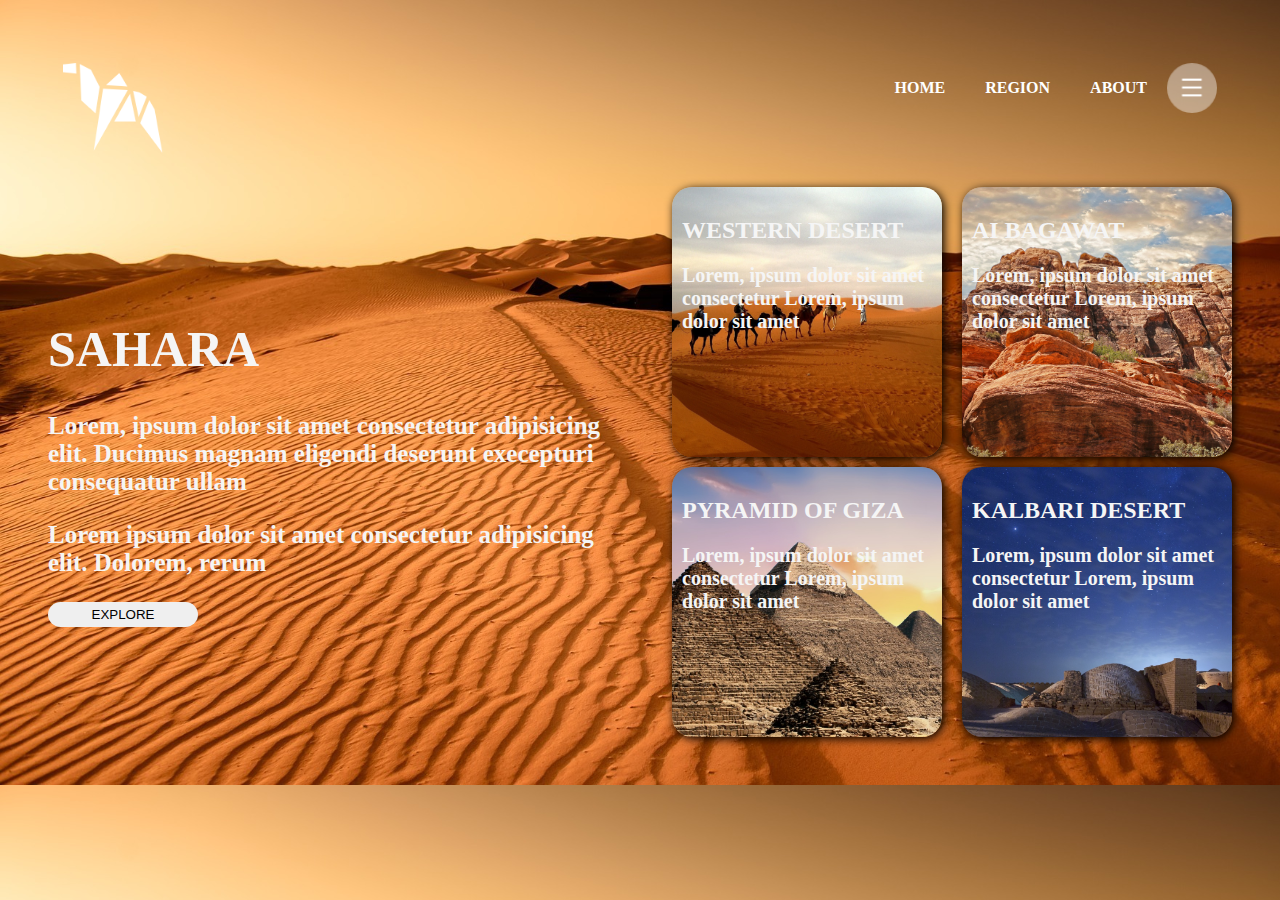
<file: CSS 6/index.html>
<!DOCTYPE html>
<html lang="en">
<head>
    <meta charset="UTF-8">
    <meta http-equiv="X-UA-Compatible" content="IE=edge">
    <meta name="viewport" content="width=device-width, initial-scale=1.0">
    <title>SAHARA DESERT</title>
    <link rel="stylesheet" href="./index.css">
</head>
<body>
    <div class="container">
        <div class="logo">
            <img src="./logo.png" alt="" width="100px">
        </div>
        <div class="home">
            <ul>
                <li>HOME</li>
                <li>REGION</li>
                <li>ABOUT</li>
            </ul>
            <img src="./menu.png" alt="" width="50px" height="50px">
        </div>
    </div>
    <div class="about">
       <div class="sahara">
        <h1>SAHARA</h1>
        <p>Lorem, ipsum dolor sit amet consectetur adipisicing elit. Ducimus magnam eligendi deserunt execepturi consequatur ullam</p>
        <p>Lorem ipsum dolor sit amet consectetur adipisicing elit. Dolorem, rerum</p>
        <input type="button" value="EXPLORE" class="btn">
       </div>
       <div class="pic">
         <div class="pic1">
            <h2>WESTERN DESERT</h2>
            <p class="size">Lorem, ipsum dolor sit amet consectetur Lorem, ipsum dolor sit amet</p>
         </div>
         <div class="pic2">
            <h2>AI BAGAWAT</h1>
            <p class="size">Lorem, ipsum dolor sit amet consectetur Lorem, ipsum dolor sit amet</p>
         </div>
         <div class="pic3">
            <h2>PYRAMID OF GIZA</h2>
                <p class="size">Lorem, ipsum dolor sit amet consectetur Lorem, ipsum dolor sit amet</p>
         </div>
         <div class="pic4">
            <h2>KALBARI DESERT</h2>
            <p class="size">Lorem, ipsum dolor sit amet consectetur Lorem, ipsum dolor sit amet</p>
         </div>
       </div>
    </div>
</body>
</html>
</file>
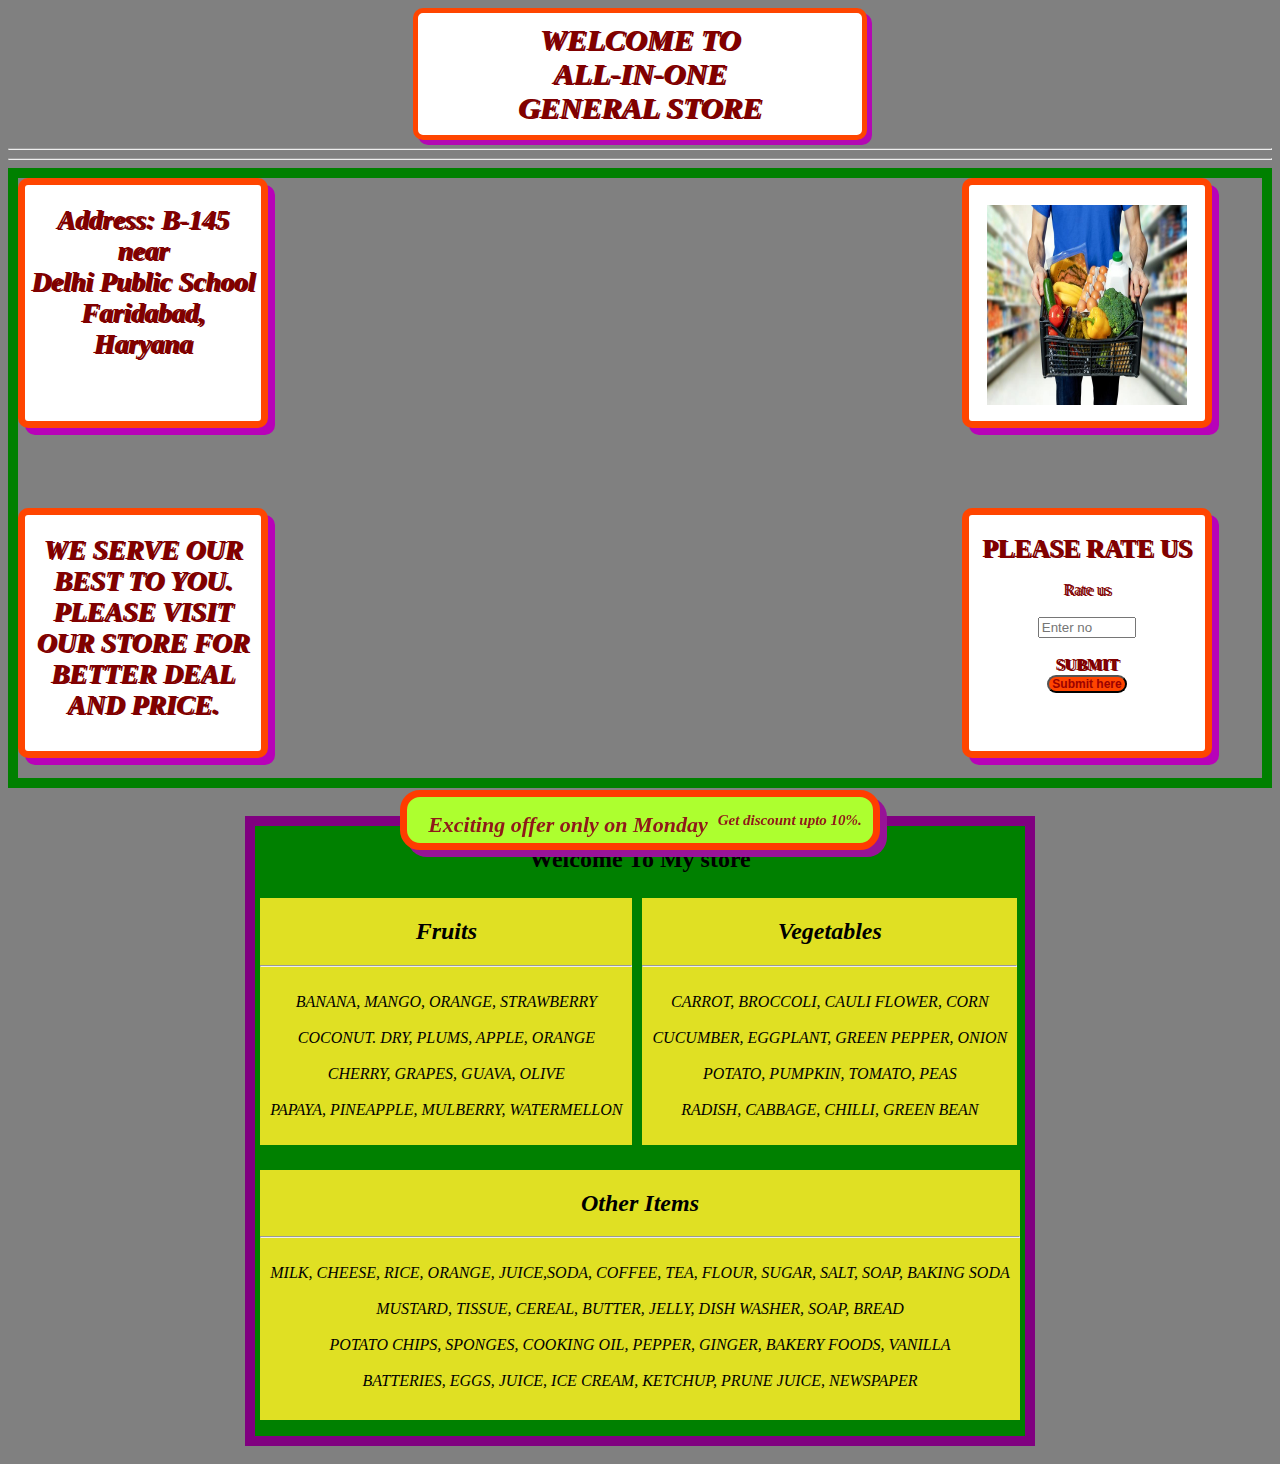
<file: CSS3/index.html>
<!DOCTYPE html>
<html lang="en">
<head>
    <meta charset="UTF-8">
    <meta http-equiv="X-UA-Compatible" content="IE=edge">
    <meta name="viewport" content="width=device-width, initial-scale=1.0">
    <title>Assessment 3</title>
    <link rel="stylesheet" href="style.css">
</head>
<body>

    <div  class="container" >

        <header>
            <span>WELCOME TO</span>
            <br>
            <span>ALL-IN-ONE</span>
            <br>
            <span>GENERAL STORE</span>
        </header>

    </div>

    <hr>
    <hr>
    <section class="mainbox" >
        <div class="b1" >
            <span>Address: B-145 near</span>
            <br>
            <span>Delhi Public School</span>
            <br>
            <span>Faridabad,</span>
            <br>
            <span>Haryana</span>
        </div>
        <div class="b2" > 
            <img src="food.jpg" alt="Delivery">
        </div>
        <div class="b3" >
            <span>WE SERVE OUR BEST TO YOU.</span>
            <br>
            <span>PLEASE VISIT OUR STORE FOR BETTER DEAL AND PRICE.</span>
        </div>
        <div class="b4" >  
            <span class="heading" >PLEASE RATE US</span>
            <br>
            <br>
            <form action="rating">Rate us</form>
            <br>
            <input class="enter"  type="number"  name="rating" placeholder="Enter no" >
            <br>
            <br>
            <label for="SUBMIT">SUBMIT</label>
            <br>
            <input class="submit"  type="submit" value="Submit here" >
            <br>
            <br>
        </div>
        <div class="card" >
            <span class="c1" >Exciting offer only on Monday</span>
            <span class="c2" >Get discount upto 10%.</span>
        </div>
    </section>

    <br>
    <section class="store">
      <div class="store-info">
        <h2>Welcome To My store</h2>
        <section class="store-items">
          <div>
            <h2>Fruits</h2>
            <hr>
            <p>
              BANANA, MANGO, ORANGE, STRAWBERRY <br><br>
              COCONUT. DRY, PLUMS, APPLE, ORANGE <br><br>
              CHERRY, GRAPES, GUAVA, OLIVE <br><br>
              PAPAYA, PINEAPPLE, MULBERRY, WATERMELLON
            </p>
          </div>
          <div>
            <h2>Vegetables</h2>
            <hr>
            <p>
              CARROT, BROCCOLI, CAULI FLOWER, CORN <br><br>
              CUCUMBER, EGGPLANT, GREEN PEPPER, ONION <br><br>
              POTATO, PUMPKIN, TOMATO, PEAS <br><br>
              RADISH, CABBAGE, CHILLI, GREEN BEAN
            </p>
          </div>
        </section>
        <div class="others">
          <h2>Other Items</h2>
          <hr>
          <p>
            MILK, CHEESE, RICE, ORANGE, JUICE,SODA, COFFEE, TEA, FLOUR, SUGAR, SALT, SOAP, BAKING SODA <br><br>
            MUSTARD, TISSUE, CEREAL, BUTTER, JELLY, DISH WASHER, SOAP, BREAD <br><br>
            POTATO CHIPS, SPONGES, COOKING OIL, PEPPER, GINGER, BAKERY FOODS, VANILLA <br><br>
            BATTERIES, EGGS, JUICE, ICE CREAM, KETCHUP, PRUNE JUICE, NEWSPAPER
          </p>
        </div>
      </div>
    </section>
    
</body>
</html>
</file>
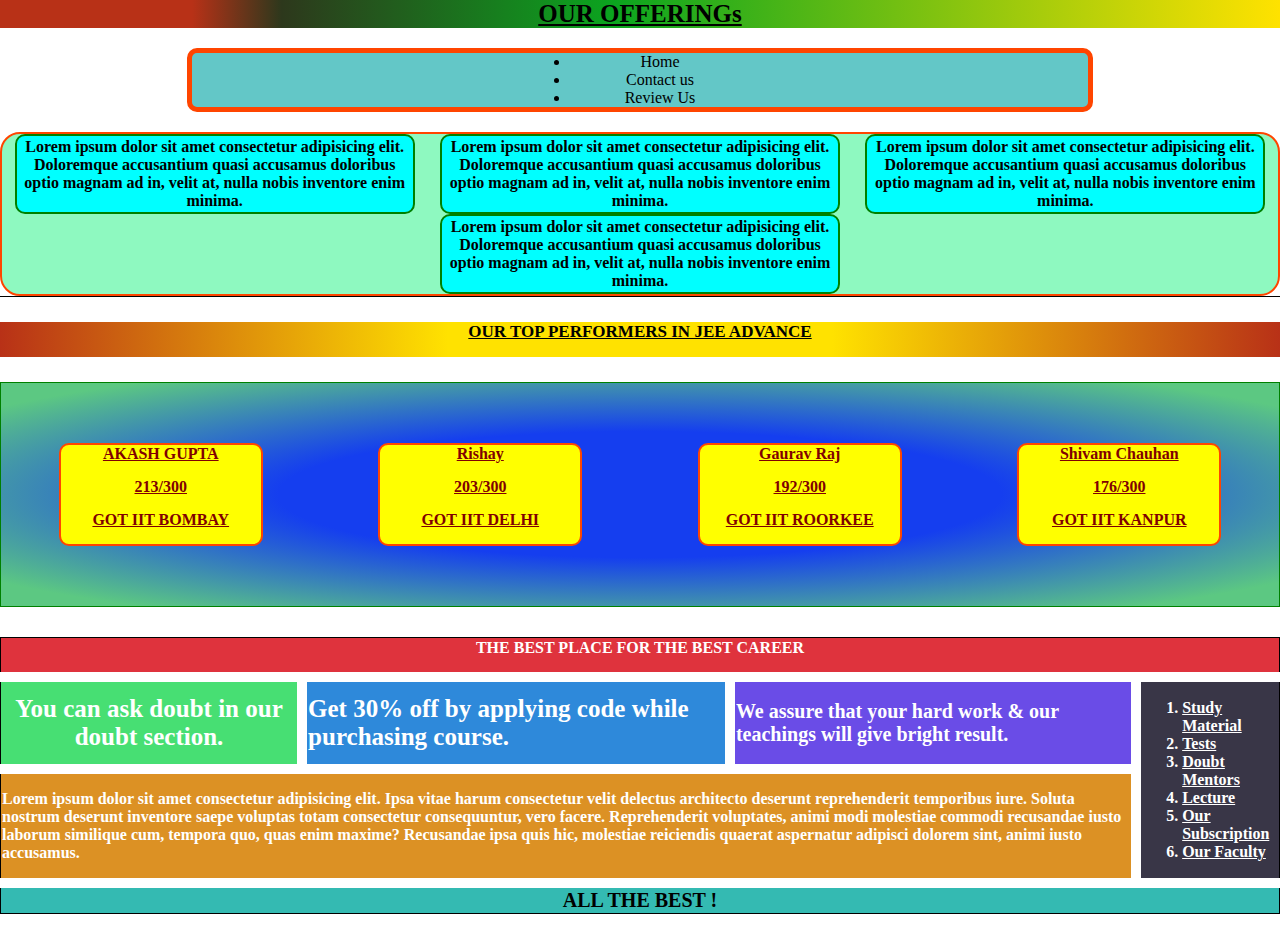
<file: CSS4/index.html>
<!DOCTYPE html>
<html lang="en">
  <head>
    <meta charset="UTF-8" />
    <meta http-equiv="X-UA-Compatible" content="IE=edge" />
    <meta name="viewport" content="width=device-width, initial-scale=1.0" />
    <title>Assessment 4</title>
    <link rel="stylesheet" href="index.css" />
  </head>
  <body>
    <header id="head">
      <span>OUR OFFERINGs</span>
    </header>
    <div id="container-1">
      <section class="section-1">
        <ul>
          <li>Home</li>
          <li>Contact us</li>
          <li>Review Us</li>
        </ul>
      </section>
      <section class="paragraphs">
        <p>
          Lorem ipsum dolor sit amet consectetur adipisicing elit. Doloremque
          accusantium quasi accusamus doloribus optio magnam ad in, velit at,
          nulla nobis inventore enim minima.
        </p>
        <p>
          Lorem ipsum dolor sit amet consectetur adipisicing elit. Doloremque
          accusantium quasi accusamus doloribus optio magnam ad in, velit at,
          nulla nobis inventore enim minima.
        </p>
        <p>
          Lorem ipsum dolor sit amet consectetur adipisicing elit. Doloremque
          accusantium quasi accusamus doloribus optio magnam ad in, velit at,
          nulla nobis inventore enim minima.
        </p>
        <p>
          Lorem ipsum dolor sit amet consectetur adipisicing elit. Doloremque
          accusantium quasi accusamus doloribus optio magnam ad in, velit at,
          nulla nobis inventore enim minima.
        </p>
      </section>
    </div>
    <section id="heading-2">
      <span>OUR TOP PERFORMERS IN JEE ADVANCE</span>
    </section>
    <div id="boxes">
      <div class="box">
        <span>AKASH GUPTA</span>
        <span>213/300</span>
        <span>GOT IIT BOMBAY</span>
      </div>
      <div class="box">
        <span>Rishay</span>
        <span>203/300</span>
        <span>GOT IIT DELHI</span>
      </div>
      <div class="box">
        <span>Gaurav Raj</span>
        <span>192/300</span>
        <span>GOT IIT ROORKEE</span>
      </div>
      <div class="box">
        <span>Shivam Chauhan</span>
        <span>176/300</span>
        <span>GOT IIT KANPUR</span>
      </div>
    </div>
    <table>
      <thead>
        <th id="heading" colspan="4">THE BEST PLACE FOR THE BEST CAREER</th>
      </thead>
      <tbody>
        <tr class="row-1">
          <th id="cell-1" class="cell">You can ask doubt in our doubt section.</th>
          <td id="cell-2" class="cell">Get 30% off by applying code while purchasing course.</td>
          <td id="cell-3" class="cell">
            We assure that your hard work & our teachings will give bright
            result.
          </td>
          <td id="cell-4" class="cell" rowspan="2">
            <ol>
              <li>Study Material</li>
              <li>Tests</li>
              <li>Doubt Mentors</li>
              <li>Lecture</li>
              <li>Our Subscription</li>
              <li>Our Faculty</li>
            </ol>
          </td>
        </tr>
        <tr class="row-2">
          <td id="cell-5" class="cell" colspan="3">
            Lorem ipsum dolor sit amet consectetur adipisicing elit. Ipsa vitae
            harum consectetur velit delectus architecto deserunt reprehenderit
            temporibus iure. Soluta nostrum deserunt inventore saepe voluptas
            totam consectetur consequuntur, vero facere. Reprehenderit
            voluptates, animi modi molestiae commodi recusandae iusto laborum
            similique cum, tempora quo, quas enim maxime? Recusandae ipsa quis
            hic, molestiae reiciendis quaerat aspernatur adipisci dolorem sint,
            animi iusto accusamus.
          </td>
        </tr>
      </tbody>
      <tfoot>
        <tr>
          <td colspan="4">ALL THE BEST !</td>
        </tr>
      </tfoot>
    </table>
  </body>
</html>
</file>
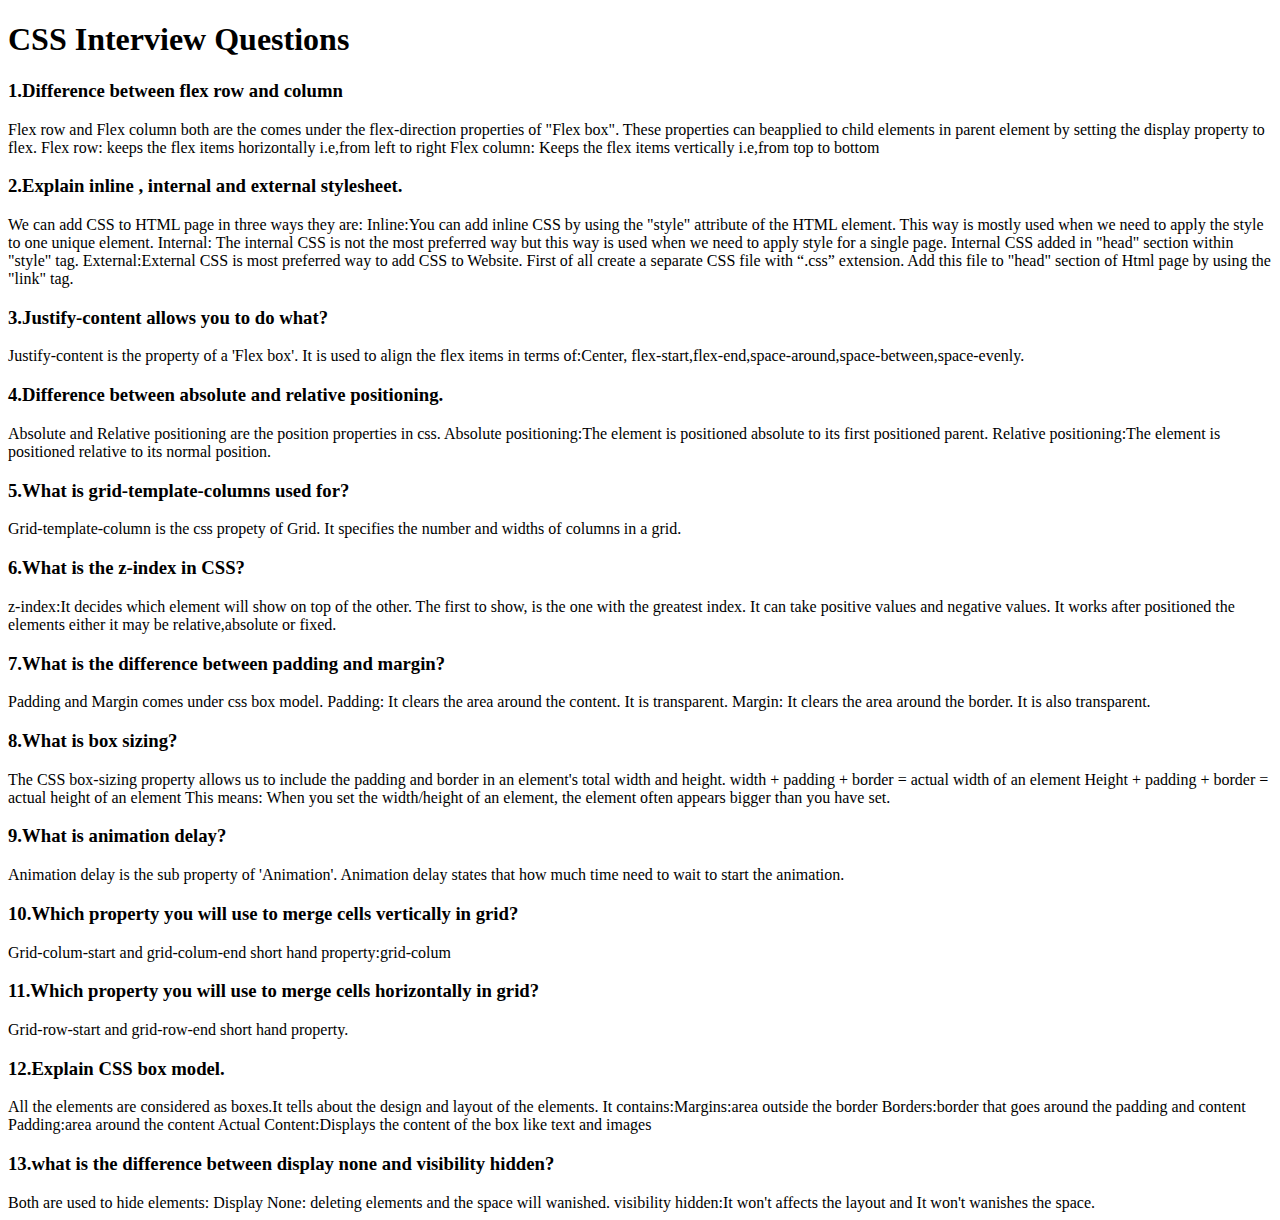
<file: DAY 3/index.html>
<!DOCTYPE html>
<html lang="en">
<head>
    <meta charset="UTF-8">
    <meta http-equiv="X-UA-Compatible" content="IE=edge">
    <meta name="viewport" content="width=device-width, initial-scale=1.0">
    <title>Day3</title>
</head>
<body>
    <h1>CSS Interview Questions</h1>
    <h3>1.Difference between flex row and column</h3>

    Flex row and Flex column both are the comes under the flex-direction properties of "Flex box".
        These properties can beapplied to child elements in parent element by setting the display property to flex.   
     Flex row: keeps the flex items horizontally i.e,from left to right
    Flex column: Keeps the flex items vertically i.e,from top to bottom


    <h3>2.Explain inline , internal and external stylesheet.</h3>

    We can add CSS to HTML page in three ways they are:
        Inline:You can add inline CSS by using the "style" attribute of the HTML element. 
             This way is mostly used when we need to apply the style to one unique element.
        Internal: The internal CSS is not the most preferred way but this way is used when we need to apply style for a single page. 
              Internal CSS added in "head" section  within  "style" tag.
        External:External CSS is most preferred  way to add CSS to Website. 
             First  of all create a separate CSS file with “.css” extension.
            Add this file to "head" section of  Html page by using the "link"  tag.

    <h3>3.Justify-content allows you to do what?</h3>
    
    Justify-content is the property of a 'Flex box'.
         It is used to align the flex items in terms of:Center, flex-start,flex-end,space-around,space-between,space-evenly.

    <h3>4.Difference between absolute and relative positioning.</h3>
    
    Absolute and Relative positioning are the position properties in css.
    Absolute positioning:The element is positioned absolute to its first positioned parent.
    Relative positioning:The element is positioned relative to its normal position.

    <h3>5.What is grid-template-columns used for?</h3>
    
    Grid-template-column is the css propety of Grid.
    It specifies the number and widths of columns in a grid. 

    <h3>6.What is the z-index in CSS?</h3>
    
    z-index:It decides which element will show on top of the other. The first to show, is the one with the greatest index.
    It can take positive values and negative values.
    It works after positioned the elements either it may be relative,absolute or fixed.

    <h3>7.What is the difference between padding and margin?</h3>
     
    Padding and Margin comes under css box model.
    Padding: It clears the area around the content.
    It is transparent.
    Margin: It clears the area around the border.
    It is also transparent.

    <h3>8.What is box sizing?</h3>
    
    The CSS box-sizing property allows us to include the padding and border in an element's total width and height.
    width + padding + border = actual width of an element
    Height + padding + border = actual height of an element
    This means: When you set the width/height of an element, the element often appears bigger than you have set.

    <h3>9.What is animation delay?</h3>
    
    Animation delay is the sub property of 'Animation'.
     Animation delay states that how much time need to wait to start the animation.
         

    <h3>10.Which property you will use to merge cells vertically in grid?</h3>
    
    Grid-colum-start and grid-colum-end short hand property:grid-colum

    <h3>11.Which property you will use to merge cells horizontally in grid?</h3>
    
    Grid-row-start and grid-row-end short hand property.

    <h3>12.Explain CSS box model.</h3>
    
    All the elements are considered as boxes.It tells about the design and layout of the elements.
    It contains:Margins:area outside the border
    Borders:border that goes around the padding and content
    Padding:area around the content
    Actual Content:Displays the content of the box like text and images  
         
    <h3>13.what is the difference between display none and visibility hidden?</h3>
    
    Both are used to hide elements:
        Display None: deleting elements and the space will wanished.
        visibility hidden:It won't affects the layout  and It won't wanishes the space.
</body>
</html>
</file>
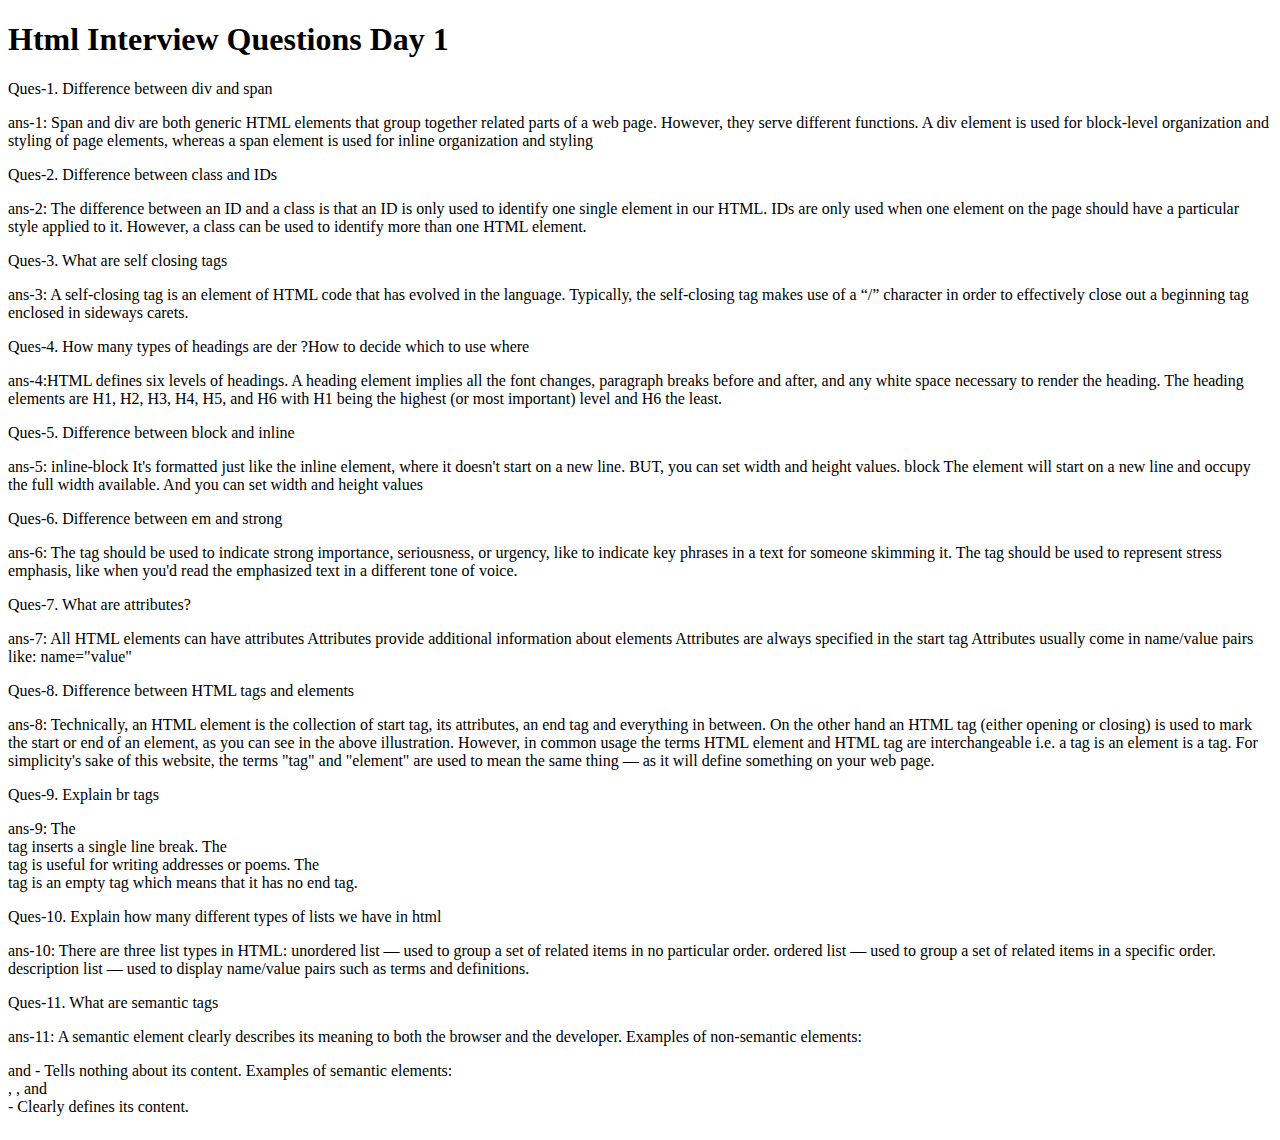
<file: HTML DAY 1/index.html>
<!DOCTYPE html>
<html lang="en">
<head>
    <meta charset="UTF-8">
    <meta http-equiv="X-UA-Compatible" content="IE=edge">
    <meta name="viewport" content="width=device-width, initial-scale=1.0">
    <title>html DAY 1</title>
</head>
<body>
    <h1>Html Interview Questions Day 1</h1>
    <p></p>

    Ques-1. Difference between div and span
    <p>ans-1: Span and div are both generic HTML elements that group together related parts of a web page. 
        However, they serve different functions. A div element is used for block-level organization and styling of page elements, 
        whereas a span element is used for inline organization and styling</p>
    Ques-2. Difference between class and IDs
    <p> ans-2: The difference between an ID and a class is that an ID is only used to identify one single element in our HTML. 
        IDs are only used when one element on the page should have a particular style applied to it. 
        However, a class can be used to identify more than one HTML element.</p>
    Ques-3. What are self closing tags
    <p> ans-3: A self-closing tag is an element of HTML code that has evolved in the language. 
        Typically, the self-closing tag makes use of a “/” character in order to 
        effectively close out a beginning tag enclosed in sideways carets.</p>
    Ques-4. How many types of headings are der ?How to decide which to use where 
    <p>ans-4:HTML defines six levels of headings. A heading element implies all the font changes, paragraph breaks before and after, 
        and any white space necessary to render the heading. 
        The heading elements are H1, H2, H3, H4, H5, and H6 with H1 being the highest (or most important) level and H6 the least.</p>
    Ques-5. Difference between block and inline
    <p>ans-5: inline-block It's formatted just like the inline element, where it doesn't start on a new line.
         BUT, you can set width and height values. block The element will start on a new line and occupy the full width available. 
         And you can set width and height values</p>
    Ques-6. Difference between em and strong
    <p>ans-6: The  tag should be used to indicate strong importance, seriousness, or urgency, 
        like to indicate key phrases in a text for someone skimming it.
         The  tag should be used to represent stress emphasis, like when you'd read the emphasized text in a different tone of voice.</p>
    Ques-7. What are attributes?
    <p>ans-7: All HTML elements can have attributes
    Attributes provide additional information about elements
    Attributes are always specified in the start tag
    Attributes usually come in name/value pairs like: name="value"</p>
    
    Ques-8. Difference between HTML tags and elements
    <p> ans-8: Technically, an HTML element is the collection of start tag, its attributes, an end tag and everything in between. 
        On the other hand an HTML tag (either opening or closing) is used to mark the start or end of an element, 
        as you can see in the above illustration.
    However, in common usage the terms HTML element and HTML tag are interchangeable i.e. a tag is an element is a tag.
     For simplicity's sake of this website, the terms "tag" and "element" are used to mean the same thing — as it will define 
     something on your web page.</p>
    
    Ques-9. Explain br tags
    <p>ans-9: The <br> tag inserts a single line break. 
        The <br> tag is useful for writing addresses or poems.
         The <br> tag is an empty tag which means that it has no end tag.</p>
    Ques-10. Explain how many different types of lists we have in html 
    <p> ans-10: There are three list types in HTML: 
        unordered list — used to group a set of related items in no particular order. 
        ordered list — used to group a set of related items in a specific order. 
        description list — used to display name/value pairs such as terms and definitions.</p>
    Ques-11. What are semantic tags
    <p>ans-11: A semantic element clearly describes its meaning to both the browser and the developer.
         Examples of non-semantic elements: <div> and <span> - Tells nothing about its content.
         Examples of semantic elements: <form> , <table> , and <article> - Clearly defines its content.</p>

</body>
</html>
</file>
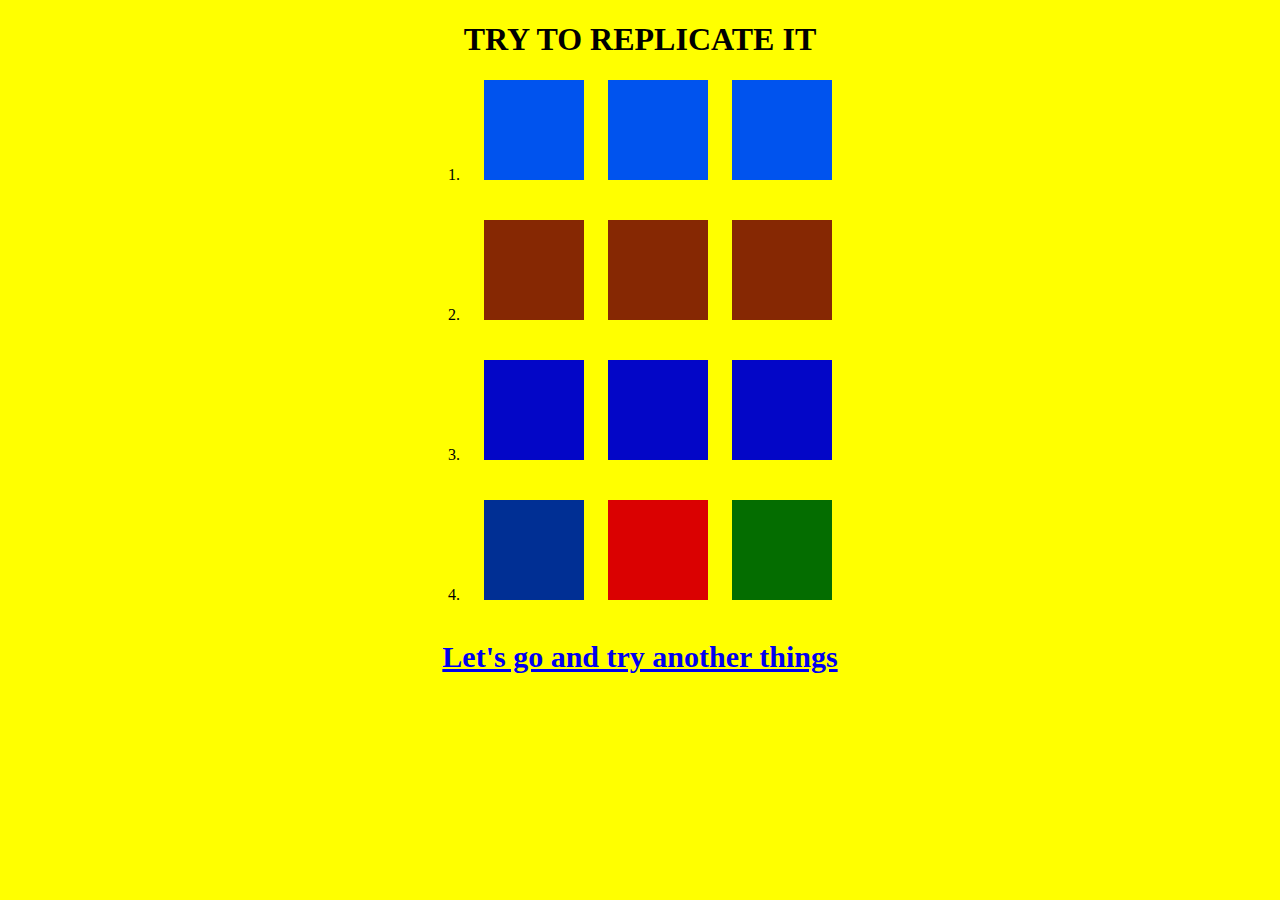
<file: css 5/index1.html>
<!DOCTYPE html>
<html lang="en">
<head>
    <meta charset="UTF-8">
    <meta http-equiv="X-UA-Compatible" content="IE=edge">
    <meta name="viewport" content="width=device-width, initial-scale=1.0">
    <title>ASSESSMENT CSS 5</title>
    <link rel="stylesheet" href="./index1.css">
</head>
<body>
    <h1>TRY TO REPLICATE IT</h1>
    <div>
        1.
        <div class="box"></div>
        <div class="box"></div>
        <div class="box"></div>
    </div> 

    <br><br>
    <div>
        2.
        <div class="box2"></div>
        <div class="box2"></div>
        <div class="box2"></div>
    </div> 
    <br><br>
    <div>
        3.
        <div class="box3"></div>
        <div class="box3"></div>
        <div class="box3"></div>
    </div>
    <br><br>
    <div>
        4.
        <div class="box4"></div>
        <div class="box5"></div>
        <div class="box6"></div>
    </div>
    <br><br>
    <a href="./index2.html">Let's go and try another things</a>
</body>
</html>
</file>
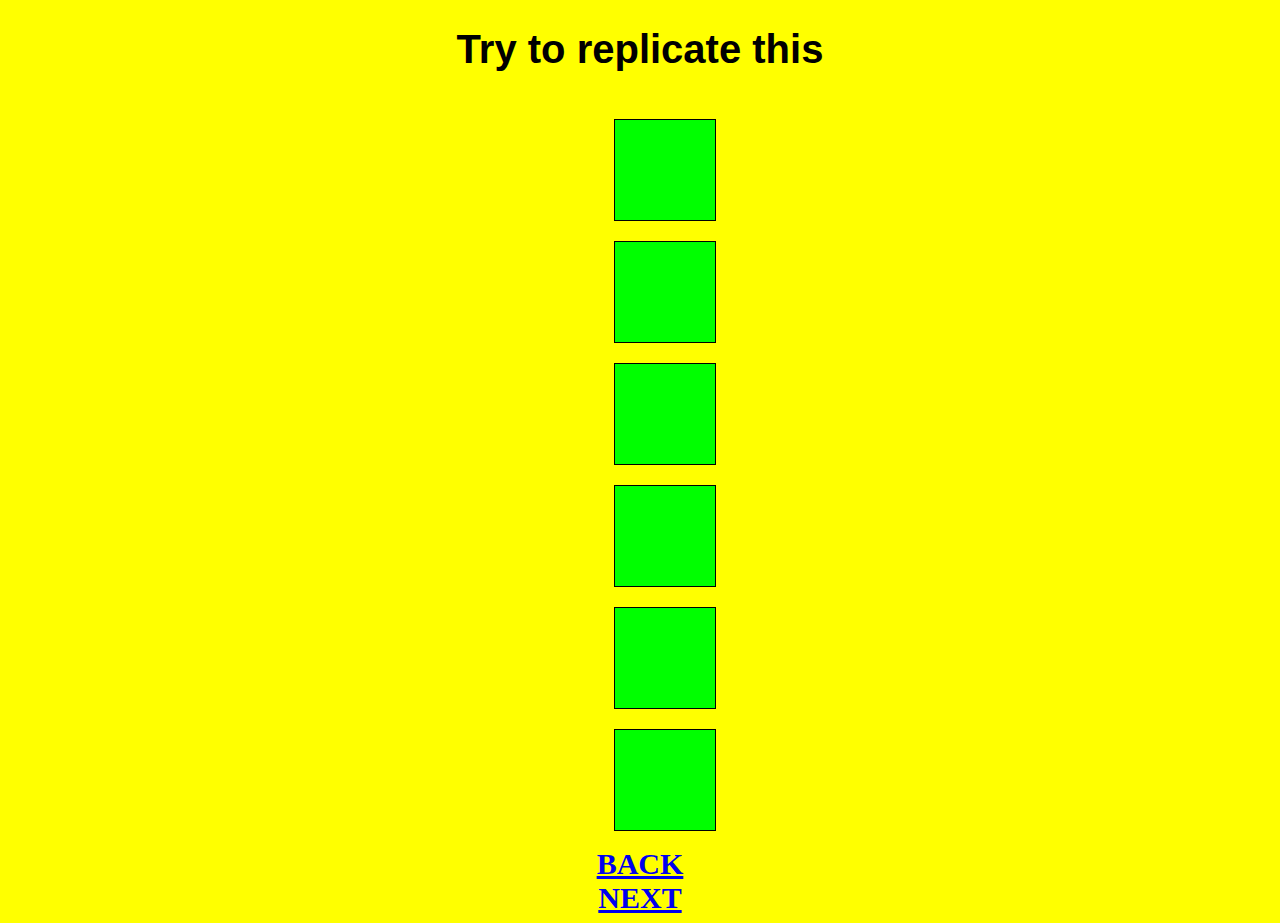
<file: css 5/index2.html>
<!DOCTYPE html>
<html lang="en">
<head>
    <meta charset="UTF-8">
    <meta http-equiv="X-UA-Compatible" content="IE=edge">
    <meta name="viewport" content="width=device-width, initial-scale=1.0">
    <title>CSS 5 </title>
    <link rel="stylesheet" href="./index2.css">
</head>
<body>
    <h1>Try to replicate this</h1>
    <div>
       <ol type="1" class="main">
        <li class="box box1"></li>
        <li class="box box2"></li>
        <li class="box box1"></li>
        <li class="box box1"></li>
        <li class="box box1"></li>
        <li class="box box1"></li>
       </ol>
    </div>
    <a href="./index1.html">BACK</a>
    <br>
    <a href="./index3.html">NEXT</a>
    
</body>
</html>
</file>
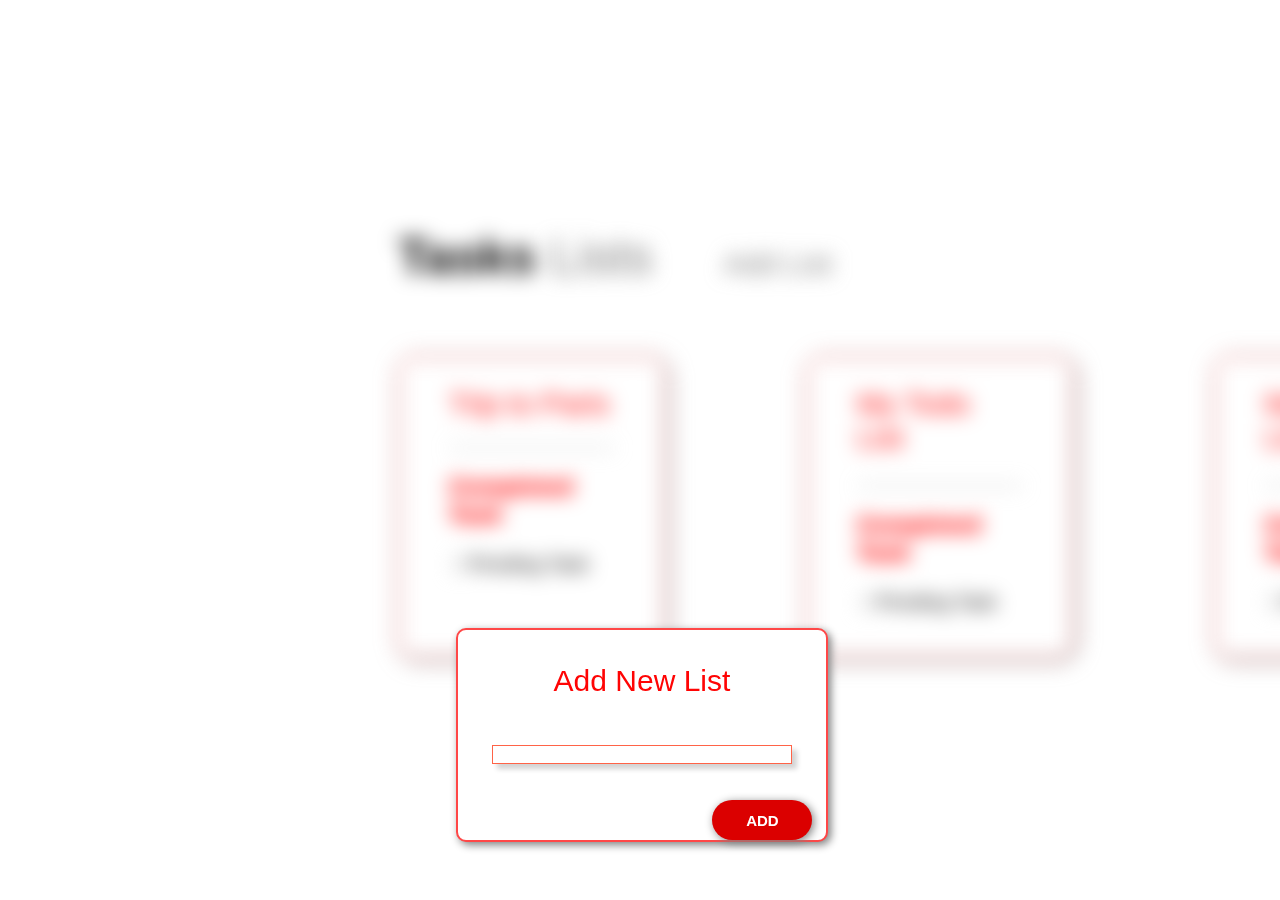
<file: CSS Project 2/addlist.html>
<!DOCTYPE html>
<html lang="en">
<head>
    <meta charset="UTF-8">
    <meta http-equiv="X-UA-Compatible" content="IE=edge">
    <meta name="viewport" content="width=device-width, initial-scale=1.0">
    <title>Add New List</title>
    <link rel="stylesheet" href="addlist.css">
</head>
<body>
    
    <div class="filter" >
        <div class="head">
            <p class="taskslist" ><span class="b" >Tasks</span> Lists</p>
            <p class="addlist" > <a href="addlist.html"><i class="fa-solid fa-circle-plus" style="color: #FF0000 ;"></i></a> <span class="head2" >Add List</span></p>
            </div>
            <div class="main">
                <div class="one1">
                    <a class="line" href="paris.html">Trip to Paris</a>
                    <br>
                    <br>
                    <hr>
                    <p class="two">Completed Task</p>
                    <p class="box" ><input type="checkbox"><span>Pending Task</span></p>
                </div>
                <div class="one" >
                    <p class="line">My Todo List</p>
                    <hr>
                    <p class="two">Completed Task</p>
                    <p class="box" ><input type="checkbox"><span>Pending Task</span></p>
                </div>
                <div class="one">
                    <p class="line">My Todo List</p>
                    <hr>
                    <p class="two">Completed Task</p>
                    <p class="box" ><input type="checkbox"><span>Pending Task</span></p>
                </div>
            </div>
         
    </div>

    <div class="filter-a"><br> Add New List <br><br>
        <input type="text" class="textbox"> <br><br>
         <div class="filter-b"> 
            <b>ADD</b></a>
    </div>      
</body>
</html>
</file>
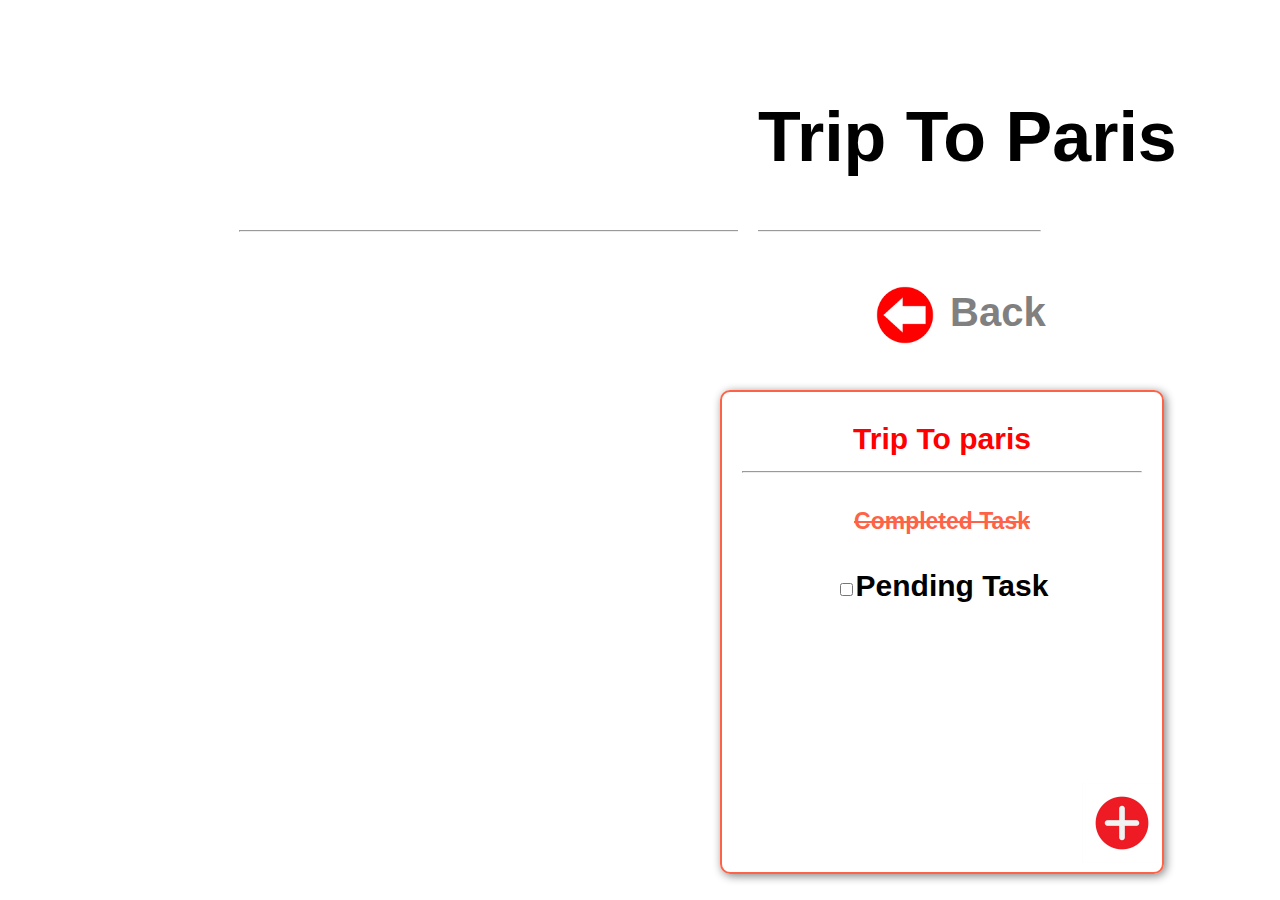
<file: CSS Project 2/paris.html>
<!DOCTYPE html>
<html lang="en">
<head>
    <meta charset="UTF-8">
    <meta http-equiv="X-UA-Compatible" content="IE=edge">
    <meta name="viewport" content="width=device-width, initial-scale=1.0">
    <title>Trip to Paris</title>
    <link rel="stylesheet" href="paris.css">
</head>
<body>
    <br><br><br>
    <div class="mobile" >
        <div class="a1"> Trip To Paris <br></div> <hr class="hr1" > 
<div class="one">
    <a href="index.html" class="img"> <img src="back.jpg" width="70px" height="70px"></a> 
       <span class="back"><b> Back</b></span> <br>
       <div class="paris">Trip To paris <hr> 
        <div class="line">Completed Task</div> <br>
        <input type="checkbox"><span class="line2">Pending Task</span>
        <div>
            <a href="parislist.html" > <img  src="add.jpg" height="80px" width="80px" class="plus" ></a>
        </div>
    </div>
</div>
    </div>
</body>
</html>
</file>
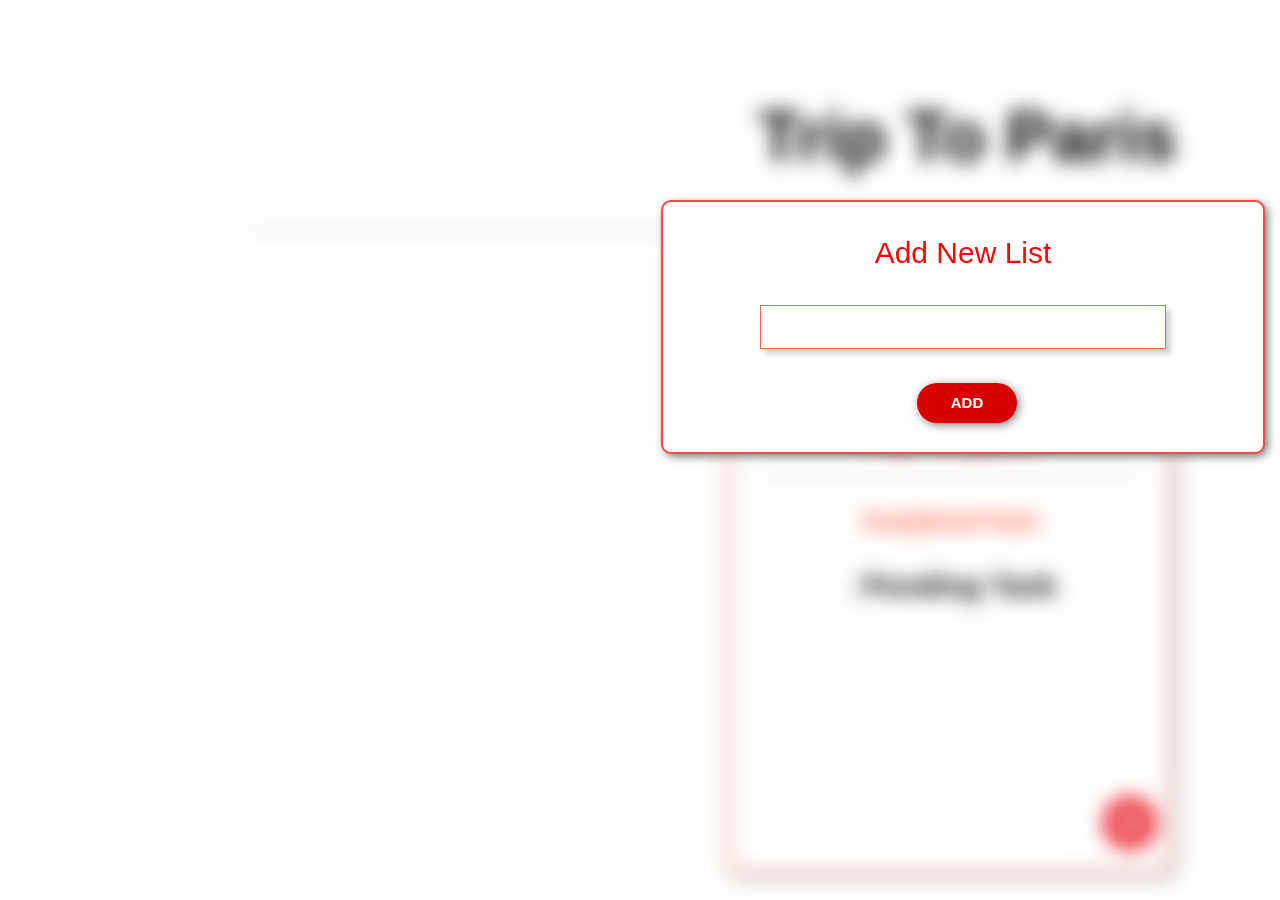
<file: CSS Project 2/parislist.html>
<!DOCTYPE html>
<html lang="en">
<head>
    <meta charset="UTF-8">
    <meta http-equiv="X-UA-Compatible" content="IE=edge">
    <meta name="viewport" content="width=device-width, initial-scale=1.0">
    <title>Trip to Paris</title>
    <link rel="stylesheet" href="parislist.css">
</head>
<body>
    <div class="filter">
        <br><br><br>
    <div class="a1"> Trip To Paris <br></div> <hr class="hr1" > 
<div class="one">
    <a href="index.html" class="img"> <img src="back.jpg" width="70px" height="70px"></a> 
       <span class="back"><b> Back</b></span> <br>
       <div class="paris">Trip To paris <hr> 
        <div class="line">Completed Task</div> <br>
        <input type="checkbox"><span class="line2">Pending Task</span>
        <div>
            <a href="parislist.html" > <img src="add.jpg" height="80px" width="80px" class="plus" ></a>
        </div>
    </div>
</div>
    </div>


    <div class="filter-a"><br> Add New List <br><br>
        <input type="text" class="textbox"> <br><br>
         <div class="filter-b"> 
            <b>ADD</b></a>
</body>
</html>
</file>
<file: CSS 6/index.css>
body{
    background-image: url(./shara\ desert.jpg);
    padding: 25px;
    background-size: cover;
}
.container{
    margin: 30px;
    display : flex;
    justify-content: space-between;
}
.home{
    display: flex;
    justify-content: space-between;
}
ul{
    display: flex;
    list-style-type: none;
}
li{
    padding:0 20px;
    color: white;
    font-weight: bold;
}
h1{
    font-size: 50px;
    color: whitesmoke;
}
.btn{
    width:150px;
    height: 25px;
    border-radius: 20px;
    border: none;
}
p{
    font-size: 25px;
    color:whitesmoke;
    font-weight: bold;
}
.about{
    display: grid;
    grid-template-columns: auto auto;
    column-gap: 50px;
    margin: 15px;
}
.pic{
    display: grid;
    grid-template-columns: auto auto;
    row-gap: 10px;
    column-gap: 20px;
}
.pic1{
    padding: 10px;
    width: 250px;
    height: 250px;
    background-image: url(./pic-1.png);
    background-size: cover;
    border-radius: 20px;
    box-shadow: 2px 2px 10px black;
}
.pic2{
    padding: 10px;
    width: 250px;
    height: 250px;
    background-image: url(./pic-2.png);
    background-size: cover;
    border-radius: 20px;
    box-shadow: 2px 2px 10px black;
    
}
.pic3{
    padding: 10px;
    width: 250px;
    height: 250px;
    background-image: url(./pic-3.png);
    background-size: cover;
    border-radius: 20px;
    box-shadow: 2px 2px 10px black;
}
.pic4{
    padding: 10px;
    width: 250px;
    height: 250px;
    background-image: url(./pic-4.png);
    background-size: cover;
    border-radius: 20px;
    box-shadow: 2px 2px 10px black;
}
.pic :hover {
    transform: translatey(-25px);
}
.size{
    font-size: 20px;
}
h2{
    color: whitesmoke;
}
.sahara{
    padding: 100px 0;
}
@media (min-width: 400px) and (max-width:800px){
    .about{
        grid-template-columns: auto; 
    }
    .pic{
        grid-template-columns: auto;
        justify-content: center;
    }
    .pic1 , .pic2 , .pic3 ,.pic4{
        width: 300px;
        margin: 10px;
    }
    .sahara{
        width:90vw;
        padding: 0;
    }
}
</file>
<file: CSS3/style.css>
body{
    background-color: grey;
    display: block;
    margin: 8px;
}
 .container{
    display: flex;
    justify-content: center;

 }

header{
    background-color: white;
    color: maroon;
    font-size: 30px;
    font-weight: bold;
    font-style: italic;
    padding: 10px 100px ;
    display: inline-block;
    border: 5px solid orangered;
    border-radius: 10px;
    text-align: center;
    text-shadow: 2px 1px;
    box-shadow: 5px 5px rgb(179, 8, 179);
    box-sizing: border-box;
}

hr{
    display: block;
    border-width: 1px;
}

div{
    display: block;
}

.mainbox{
    border: 10px solid green;
    position: relative;
    height: 600px;
}


.b1{
    width: 250px;
    height: 250px;
    padding: 20px 5px;
    color: maroon;
    background-color: white;
    font-style: italic;
    font-weight: bold;
    font-size: 27px;
    text-align: center;
    text-shadow: 2px 1px;
    border-radius: 10px;
    border: 7px solid orangered;
    box-shadow: 7px 7px rgb(184, 2, 184);
    box-sizing: border-box;
    position: absolute;
    top: 0;
    left: 0;
}

.b2{
    width: 250px;
    height: 250px;
    padding: 20px 5px;
    color: maroon;
    background-color: white;
    font-style: italic;
    font-weight: bold;
    font-size: 27px;
    text-align: center;
    text-shadow: 2px 1px;
    border-radius: 10px;
    border: 7px solid orangered;
    box-shadow: 7px 7px rgb(184, 2, 184);
    box-sizing: border-box;
    position: absolute;
    top: 0;
    right: 50px;
}

img{
    width: 200px;
    height: 200px;
}

.b3{
    width: 250px;
    height: 250px;
    padding: 20px 5px;
    color: maroon;
    background-color: white;
    font-style: italic;
    font-weight: bold;
    font-size: 27px;
    text-align: center;
    text-shadow: 2px 1px;
    border-radius: 10px;
    border: 7px solid orangered;
    box-shadow: 7px 7px rgb(184, 2, 184);
    box-sizing: border-box;
    position: absolute;
    bottom: 20px;
    left: 0;
}

.b4{
    width: 250px;
    height: 250px;
    padding: 20px 5px;
    color: maroon;
    background-color: white;
    text-align: center;
    text-shadow: 2px 1px;
    border-radius: 10px;
    border: 7px solid orangered;
    box-shadow: 7px 7px rgb(184, 2, 184);
    box-sizing: border-box;
    position: absolute;
    bottom: 20px;
    right: 50px;
}

label{
    font-weight: bold;
    cursor: default;
}

.heading{
    font-weight: bold;
    font-size: 25px;
}

.submit{
    color: rgb(155, 1, 1);
    font-size: 12px;
    font-weight: bold;
    background-color: orangered;
    width: 35%;
    padding: 0;
    border-radius: 10px;
}

.enter{
    width: 40%;
}

.card{
    display: flex;
    color: rgb(143, 26, 26);
    border: 7px solid rgb(255, 60, 0);
    background-color: greenyellow;
    font-weight: bold;
    font-style: italic;
    padding: 15px 10px 5px 20px;
    justify-content: center;
    text-align: center;
    border-radius: 20px;
    box-shadow: 7px 7px rgb(151, 19, 151);
    position: fixed;
    left: 400px;
    right: 400px;
    bottom: 50px;
    
}

.c1{
    display: inline-flex;
    font-size: 22px;
    padding-right: 5px;
}

.c2{
    font-size: 15px;
    padding-left: 5px;
}

.store {
    display: flex;
    justify-content: center;
    padding: 10px;
  }
  
  .store-info {
    border: 10px solid purple;
    background-color: green;
  }
  
  .store-info h2 {
    text-align: center;
  }
  .store-items {
    display: flex;
    font-style: italic;
  }
  
  .store-items div {
    background-color: rgb(224, 224, 35);
    text-align: center;
    margin: 5px;
    box-sizing: border-box;
  }
  
  .store-items p {
    padding: 10px;
  }
  
  .others {
    background-color: rgb(224, 224, 35);
    text-align: center;
    box-sizing: border-box;
    font-style: italic;
    margin: 5px;
  }
  
  .others p {
    padding: 10px 10px 30px 10px;
  }
  
  .others h2 {
    padding-top: 20px;
  }
</file>
<file: CSS4/index.css>
body {
  margin: 0;
}

#head {
  color: black;
  text-align: center;
  background: rgb(184, 49, 23);
  background: linear-gradient(
    90deg,
    rgba(184, 49, 23, 1) 15%,
    rgb(45, 56, 28,1) 22%,
    rgba(11, 165, 31, 1) 48%,
    rgba(255, 226, 0, 1) 100%
  );
}

#head span {
  font-weight: bold;
  font-size: 25px;
  font-family: "Roboto Slab", serif;
  text-decoration: underline;
}

#container-1 {
  border-bottom: 1px solid black;
}

.section-1 {
  background-color: rgb(99, 199, 199);
  border: 5px solid orangered;
  border-radius: 10px;
  margin: 20px auto;
  width: 70%;
}

.section-1 ul {
  width: 20%;
  text-align: center;
  margin: auto;
}

.section-1 ul li {
  font-weight: 500;
}

.paragraphs {
  background-color: #8ef9c0;
  border: 2px solid orangered;
  border-radius: 20px;
  display: flex;
  flex-flow: wrap;
  justify-content: space-around;
}

.paragraphs p {
  margin: 0;
  padding: 2px;
  width: 400px;
  height: fit-content;
  font-weight: bold;
  background-color: aqua;
  text-align: center;
  border: 2px solid green;
  border-radius: 10px;
  box-sizing: border-box;
}

#heading-2 {
  color: #0b4f85;
  margin: 25px 0;
  padding-bottom: 15px;
  text-align: center;
  background: rgb(255, 226, 0);
  background: radial-gradient(
    circle,
    rgba(255, 226, 0, 1) 30%,
    rgba(184, 49, 23, 1) 100%
  );
}

#heading-2 span {
  font-weight: bold;
  color: black;
  font-size: 17px;
  text-decoration: underline;
}

#boxes {
  border: 1px solid green;
  display: flex;
  justify-content: space-around;
  padding: 60px 0;
  background: rgb(36, 67, 204);
  background: radial-gradient(
    ellipse,
    rgba(21, 62, 239, 1) 40%,
    rgba(92, 200, 130, 1) 90%
  );
}

.box {
  color: maroon;
  font-weight: bold;
  text-align: center;
  text-decoration: underline;
  background-color: yellow;
  border: 2px solid orangered;
  border-radius: 10px;
  width: 200px;
}

.box span {
  display: block;
  padding-bottom: 15px;
}

table {
  width: 100%;
  margin: 30px 0;
  border: 1px solid black;
  border-collapse: collapse;
}

#heading {
  color: white;
  padding-bottom: 15px;
  background-color: #df333d;
}

.cell {
  color: white;
  font-weight: bold;
}

#cell-1 {
  background-color: #47df73;
  font-size: 25px;
  text-align: center;
  border-top: 10px solid white;
  border-right: 10px solid white;
  border-bottom: 10px solid white;
}

#cell-2 {
  background-color: #2e89da;
  font-size: 25px;
  border-top: 10px solid white;
  border-right: 10px solid white;
  border-bottom: 10px solid white;
}

#cell-3 {
  background-color: #6a4ce7;
  font-size: 20px;
  border-top: 10px solid white;
  border-right: 10px solid white;
  border-bottom: 10px solid white;
}

#cell-4 {
  background-color: #393647;
  text-decoration: underline;
  border-top: 10px solid white;
  border-bottom: 10px solid white;
}

#cell-5 {
  background-color: #dc9124;
  border-top: 10px solid white;
  border-right: 10px solid white;
  border-bottom: 10px solid white;
}

tfoot {
  font-weight: bold;
  font-size: 20px;
  background-color: #34bab2;
  text-align: center;
}
</file>
<file: css 5/index1.css>
body{
    text-align: center;
    background-color: yellow;
}
.box{
    text-align: left;
    width: 100px;
    height: 100px;
    background-color: rgb(0, 83, 238);
    animation: box 2s linear infinite;
    margin-left: 20px;
    display: inline-block;
}
.box2{
    text-align: left;
    width: 100px;
    height: 100px;
    background-color: rgb(134, 40, 3);
    animation: box2 2s linear infinite;
    margin-left: 20px;
    display: inline-block;

}
.box3{
    text-align: left;
    width: 100px;
    height: 100px;
    background-color: rgb(3, 6, 199);
    animation: box3 2s linear infinite;
    margin-left: 20px;
    display: inline-block;

}
.box4{
text-align: left;
    width: 100px;
    height: 100px;
    background-color: rgb(0, 47, 148);
    animation: box4 2s linear infinite;
    margin-left: 20px;
    display: inline-block;
}
.box5{
    text-align: left;
    width: 100px;
    height: 100px;
    background-color: rgb(218, 1, 1);
    animation: box5 2s linear infinite;
    margin-left: 20px;
    display: inline-block;
}
.box6{
    text-align: left;
        width: 100px;
        height: 100px;
        background-color: rgb(4, 109, 0);
        animation: box6 2s linear infinite;
        margin-left: 20px;
        display: inline-block;
}
/*skewx*/
@keyframes box{
    0%{
      transform: skewX(20deg)
    }
    100%{
        transform: skewX(-20deg);
    }
}
/*skewy*/
@keyframes box2{
    0%{
        transform: skewy(20deg);
    }
    100%{
        transform: skewy(-20deg);
    }
}
/*rotate*/
@keyframes box3{
    0%{
        transform: rotate(0deg);
    }
    100%{
        transform: rotate(100deg);
    }
}
/*rotatex*/
@keyframes box4{
    0%{
        transform: rotateX(0deg);
    }
    100%{
        transform: rotateX(50deg);
    }
}
/*rotaey*/
@keyframes box5{
    0%{
        transform: rotatey(0deg);
    }
    100%{
        transform: rotatey(50deg);
    }
}
/*rotae*/
@keyframes box6{
    0%{
        transform: rotate(0deg);
    }
    100%{
        transform: rotate(110deg);
    }
}
a{
    font-weight: bolder;
    font-size: 30px;
}
</file>
<file: css 5/index2.css>
body{
    background-color: yellow;
    text-align: center;
   
}
h1{
    text-align: center;
    font-size: 40px;
    font-family: 'Lucida Sans', 'Lucida Sans Regular', 'Lucida Grande', 'Lucida Sans Unicode', Geneva, Verdana, sans-serif;
    font-weight: bold;
}
.main{
    display: flex;
    flex-flow: column wrap;
    align-content: center;
}
div{
    display: block;
    text-align: center;
}
.box{
    width: 100px;
    height: 100px;
    background-color: rgb(0, 255, 0);
    display:inline-block;
    margin-top: 20px;
    margin-left: 10px;
    border: 1px solid black;
    
}
li{
    display: list-item;
    text-align: -webkit-match-parent;
}
ol{
    display: flex;
}
.box1:hover{
    width: 300px;
}
.box1{
    transition:all 3.5s linear;
}
.box2:hover{
    height: 300px;
    width: 300px;
}
.box2{
    transition:all 3.5s linear;
}
a{
    font-weight: bolder;
    font-size: 30px;
}
</file>
<file: CSS Project 2/addlist.css>
body{
    padding: 20px;
} 


.head{
    display: flex;
    justify-content: space-between;
    font-size: 50px;
    font-family: sans-serif;
    color: gray;
    position: relative;
    top: 150px;
    
}


.b{
    font-weight: bold;
    color: black;
}

.taskslist{
    position: relative;
    left: 370px;
}
.addlist{
    position: relative;
    right: 390px;
}
.head2{
    font-size: 30px;
    padding-right: 30px;
    font-family: sans-serif;
    color: gray;
}

.main{
    display: flex;
    color: red;
    box-sizing: border-box;
    position: relative;
    top: 100px;
}

.one{
    border: 1px solid red;
    border-radius: 17px;
    padding: 0px 50px ;
    height: 300px;
    box-shadow: 2px 2px 10px gray;
    position: relative;
    left: 300px;
    margin: 70px;
    }

    .one1{
        border: 1px solid red;
        border-radius: 17px;
        padding: 30px 50px ;
        height: 240px;
        box-shadow: 2px 2px 10px gray;
        position: relative;
        left: 300px;
        margin: 70px;
        }

    .line{
        position: relative;
        font-size: 30px;
        font-family: sans-serif;
        color: red;
        text-decoration: none;
    }

    .two{
        text-decoration: line-through;
        font-weight: bold;
        font-family: sans-serif;
        font-size: 24px;
    }
   
    span{
        font-family: sans-serif;
    }
    .box{
        color: black;
        padding: 0%;
        font-size: 20px
        
    }

.filter{

    filter: blur(10px);
}

.filter-a{
    font-size: 30px;
    font-family: sans-serif;
    height: 30%;
    width: 30%;
    border: rgb(255, 71, 71) solid 2px;
    border-radius: 10px;
    background-color: white;
    position: relative;
    left: 35%;
    right: 35%;
    top: 30%;
    text-align: center;
    color: rgb(255, 4, 4);
    box-shadow: 3px 3px 8px gray;
}

.filter-b{

    height: 40px;
    width: 100px;
    background-color: rgb(219, 0, 0);
    color: white;
    position: relative;
    left: 254px;
    border-radius: 30px;
    display: flex;
    justify-content: center;
    align-items: center;
    font-size: 15px; 
    box-shadow: 2px 2px 10px gray;   
}
a{
    text-decoration: none;
    color: white;
}

.textbox{
    border: tomato solid 1px;
    box-shadow: 5px 5px 5px lightgray;
    height: 20%;
    width: 80%;
}


@media (min-width: 300px) and (max-width:800px){
     .taskslist{
        font-size: 40px;
        position: relative;
        left: -1%;
     }
    
    .addlist{
        position: relative;
        left: 4%;
    }
    .head2{
        filter: opacity(0);
        position: relative;
        
    }

    .main{
        position: relative;
        flex-direction: column;
        
    }

    .one1{
        height: 30px;
        width: 200px;
        color: gray;
        margin: 1%;
    }

    .one{
        height: 80px;
        width: 200px;
        margin: 1%;
    }
    .line{
        color: gray;
        font-size: 20px;
        position: relative;
        flex-direction: row;
    }
    .two{
        filter: opacity(0);
    }
    hr{
        filter: opacity(0);
    }
    .box{
        filter: opacity(0);
    }
}
@media (min-width: 200px) and (max-width:800px){
    .filter-a{
        position: relative;
        height: 300px;
        width: 800px;
        top: 0%;
        margin-top: 0%;
        left: 2%;
        right: 2%;
        padding-right: 20px;
        
    }
    .filter-b{
        position: relative;
        align-items: center;
        left: 50%;
    }

}
</file>
<file: CSS Project 2/paris.css>
.a1{
    position: relative;
    top: 35px;
    background-color: white;
    height: 50px;
    width: 30px;
    left: 730px;
    color: rgb(0, 0, 0);
    font-size: 70px;
    font-weight: bold;
    font-family: sans-serif;
    text-align: center;
    display: inline;
    padding: 0px 20px;
}

.hr1{
    width: 800px;
}
.one{
    position: absolute;
    left: 50px;
}

.img{
    position: absolute;
    top: 25px;
    left: 820px;
    margin-top: 15px;
}
.back{
    color: gray;
    font-size: 40px;
    font-family: sans-serif;
    position: absolute;
    padding-top: 50px;
    left: 900px;
}

.line{
    text-decoration-line: line-through;
    font-size: 23px;
    font-family: sans-serif;
    padding-top: 20px;
    font-weight: bolder;
    color: tomato;
}
.line2{
    color: black;
    font-family: sans-serif;
}

.paris{
    height: 450px;
    width: 400px;
    border: solid 2px tomato;
    border-radius: 10px;
    box-shadow: 2px 2px 10px gray;
    padding: 0px 20px;
    text-align: center;
    padding-top: 30px;
    font-size: 30px;
    font-family: sans-serif;
    font-weight: bold;
    left: 670px;
    top: 150px;
    position: absolute;
    color: red;
}

.plus{
    position: relative;
    top: 180px;
    left: 180px;
}

@media (min-width: 400px) and (max-width:800px){
    .paris{
        font-size: 80px;
        position: relative;
        left: 0%;
       height: 600px;
       width: 1000px;
    }

    .hr1{
        width: 0%;
    }
    .line{
        font-size: 80px;
    }
    b{
        filter: opacity(0);
    }

    .a1{
        align-items: center;
        left: 60%;
    }

    .img{
        position: relative;
        left: 10%;
        top: 1%;
    }

    .plus{
        position: relative;
        left: 1%;
        top: 20%;
    }
}
</file>
<file: CSS Project 2/parislist.css>
.filter{

    filter: blur(10px);
}


.a1{
    position: relative;
    top: 35px;
    background-color: white;
    height: 50px;
    width: 30px;
    left: 730px;
    color: rgb(0, 0, 0);
    font-size: 70px;
    font-weight: bold;
    font-family: sans-serif;
    text-align: center;
    display: inline;
    padding: 0px 20px;
}

.hr1{
    width: 800px;
}
.one{
    position: absolute;
    left: 50px;
}

.img{
    position: absolute;
    top: 25px;
    left: 820px;
    margin-top: 15px;
}
.back{
    color: gray;
    font-size: 40px;
    font-family: sans-serif;
    position: absolute;
    padding-top: 50px;
    left: 900px;
}

.line{
    text-decoration-line: line-through;
    font-size: 23px;
    font-family: sans-serif;
    padding-top: 20px;
    font-weight: bolder;
    color: tomato;
}
.line2{
    color: black;
    font-family: sans-serif;
}

.paris{
    height: 450px;
    width: 400px;
    border: solid 2px tomato;
    border-radius: 10px;
    box-shadow: 2px 2px 10px gray;
    padding: 0px 20px;
    text-align: center;
    padding-top: 30px;
    font-size: 30px;
    font-family: sans-serif;
    font-weight: bold;
    left: 670px;
    top: 150px;
    position: absolute;
    color: red;
}

.plus{
    position: relative;
    top: 180px;
    left: 180px;
}

.filter-a{
    font-size: 30px;
    font-family: sans-serif;
    height: 250px;
    width: 600px;
    border: rgb(255, 71, 71) solid 2px;
    border-radius: 10px;
    background-color: white;
    position: absolute;
    left: 661px;
    top: 200px;
    text-align: center;
    color: rgb(255, 4, 4);
    box-shadow: 3px 3px 8px gray;
}

.filter-b{

    height: 40px;
    width: 100px;
    background-color: rgb(219, 0, 0);
    color: white;
    position: relative;
    left: 254px;
    border-radius: 30px;
    display: flex;
    justify-content: center;
    align-items: center;
    font-size: 15px; 
    box-shadow: 2px 2px 10px gray;   
}
.textbox{
    border: tomato solid 1px;
    box-shadow: 5px 5px 5px lightgray;
    height: 40px;
    width: 400px;
}

@media (min-width: 400px) and (max-width:800px){
    .paris{
        font-size: 80px;
        position: relative;
        left: 0%;
       height: 600px;
       width: 1000px;
    }

    .hr1{
        width: 0%;
    }
    .line{
        font-size: 80px;
    }
    b{
        filter: opacity(0);
    }

    .a1{
        align-items: center;
        left: 60%;
    }

    .img{
        position: relative;
        left: 10%;
        top: 1%;
    }

    .plus{
        position: relative;
        left: 1%;
        top: 20%;
    }
}

@media (min-width: 200px) and (max-width:800px){
    .filter-a{
        position: relative;
        height: 300px;
        width: 800px;
        top: 0%;
        margin-top: 0%;
        left: 2%;
        right: 2%;
        padding-right: 20px;
        
    }
    .filter-b{
        position: relative;
        align-items: center;
        left: 50%;
    }

}
</file>
